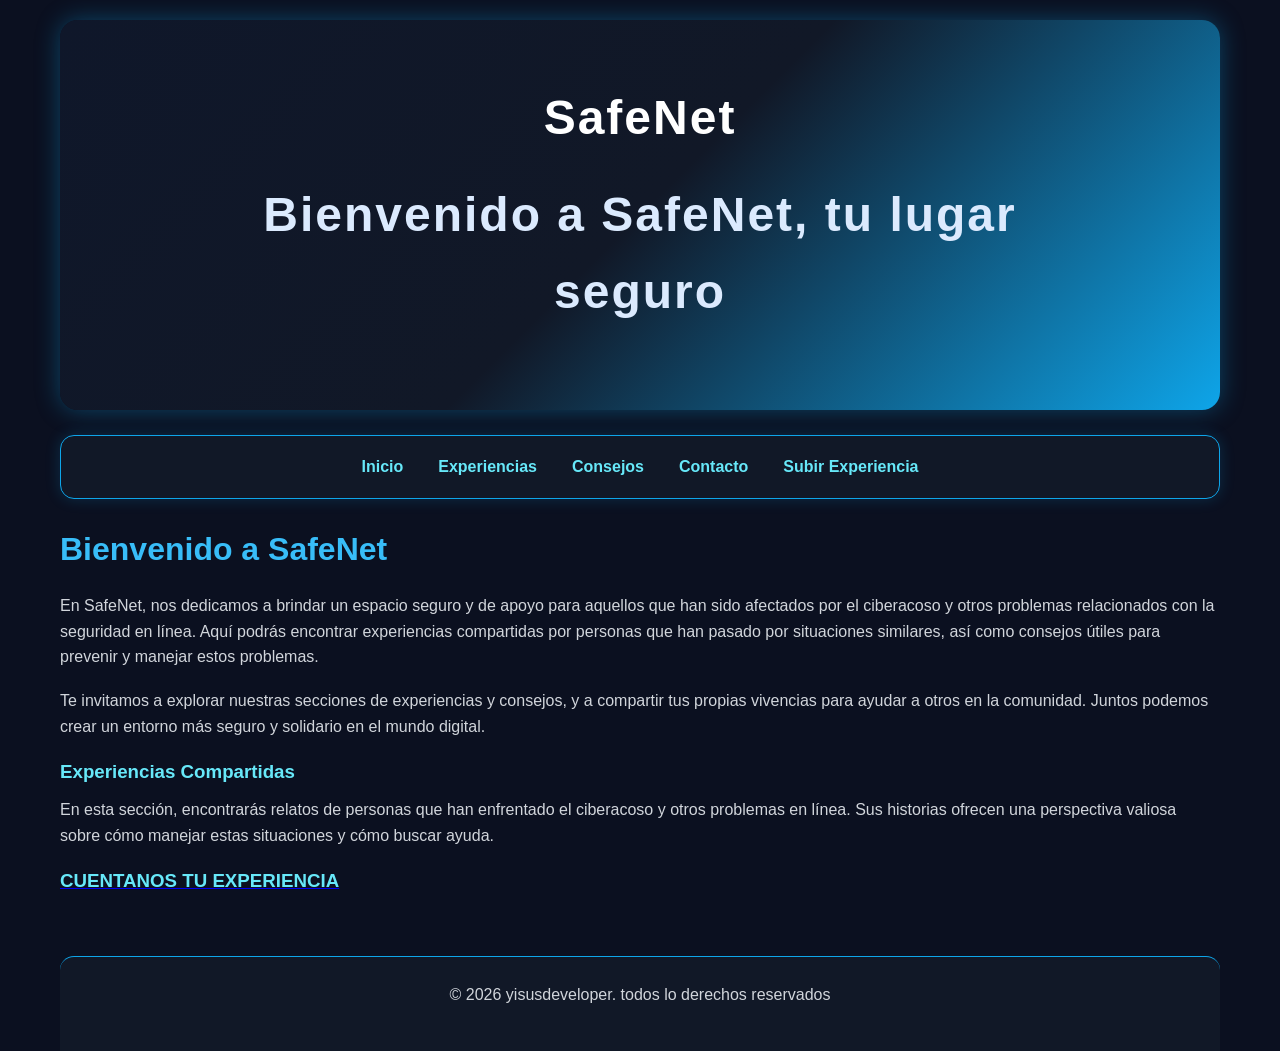
<file: index.html>
<!DOCTYPE html>
<html>
    <meta charset="UTF-8">
    <meta name="viewport" content="width=device-width, initial-scale=1.0">
    <link rel="stylesheet" href="styles.css">
    <title>SafeNet</title>

    <header>
    <h1>SafeNet<h1>
    <p>Bienvenido a SafeNet, tu lugar seguro
    </p>
    </header>
    <body>
<nav>
    <ul>
        <li><a href="index.html">Inicio</a></li>
        <li><a href="experiencias/index.html">Experiencias</a></li>
        <li><a href="consejos/index.html">Consejos</a></li>
        <li><a href="contacto/index.html">Contacto</a></li>
        <li><a href="subir/index.html">Subir Experiencia</a></li>
    </ul>
</nav>


        <h2>Bienvenido a SafeNet</h2>
        <p>En SafeNet, nos dedicamos a brindar un espacio seguro y de apoyo para aquellos que han sido afectados por el ciberacoso y otros problemas relacionados con la seguridad en línea. Aquí podrás encontrar experiencias compartidas por personas que han pasado por situaciones similares, así como consejos útiles para prevenir y manejar estos problemas.</p>
        <p>Te invitamos a explorar nuestras secciones de experiencias y consejos, y a compartir tus propias vivencias para ayudar a otros en la comunidad. Juntos podemos crear un entorno más seguro y solidario en el mundo digital.</p>
        
        
        <h3>Experiencias Compartidas</h3>
        <p>En esta sección, encontrarás relatos de personas que han enfrentado el ciberacoso y otros problemas en línea. Sus historias ofrecen una perspectiva valiosa sobre cómo manejar estas situaciones y cómo buscar ayuda.</p>
        

        <a href="/subir/index.html"><h3>CUENTANOS TU EXPERIENCIA</h3></a>
        
        <footer>
            <p>&copy; 2026 yisusdeveloper. todos lo derechos reservados</p>
        </footer>
    </body>
</html>
</file>
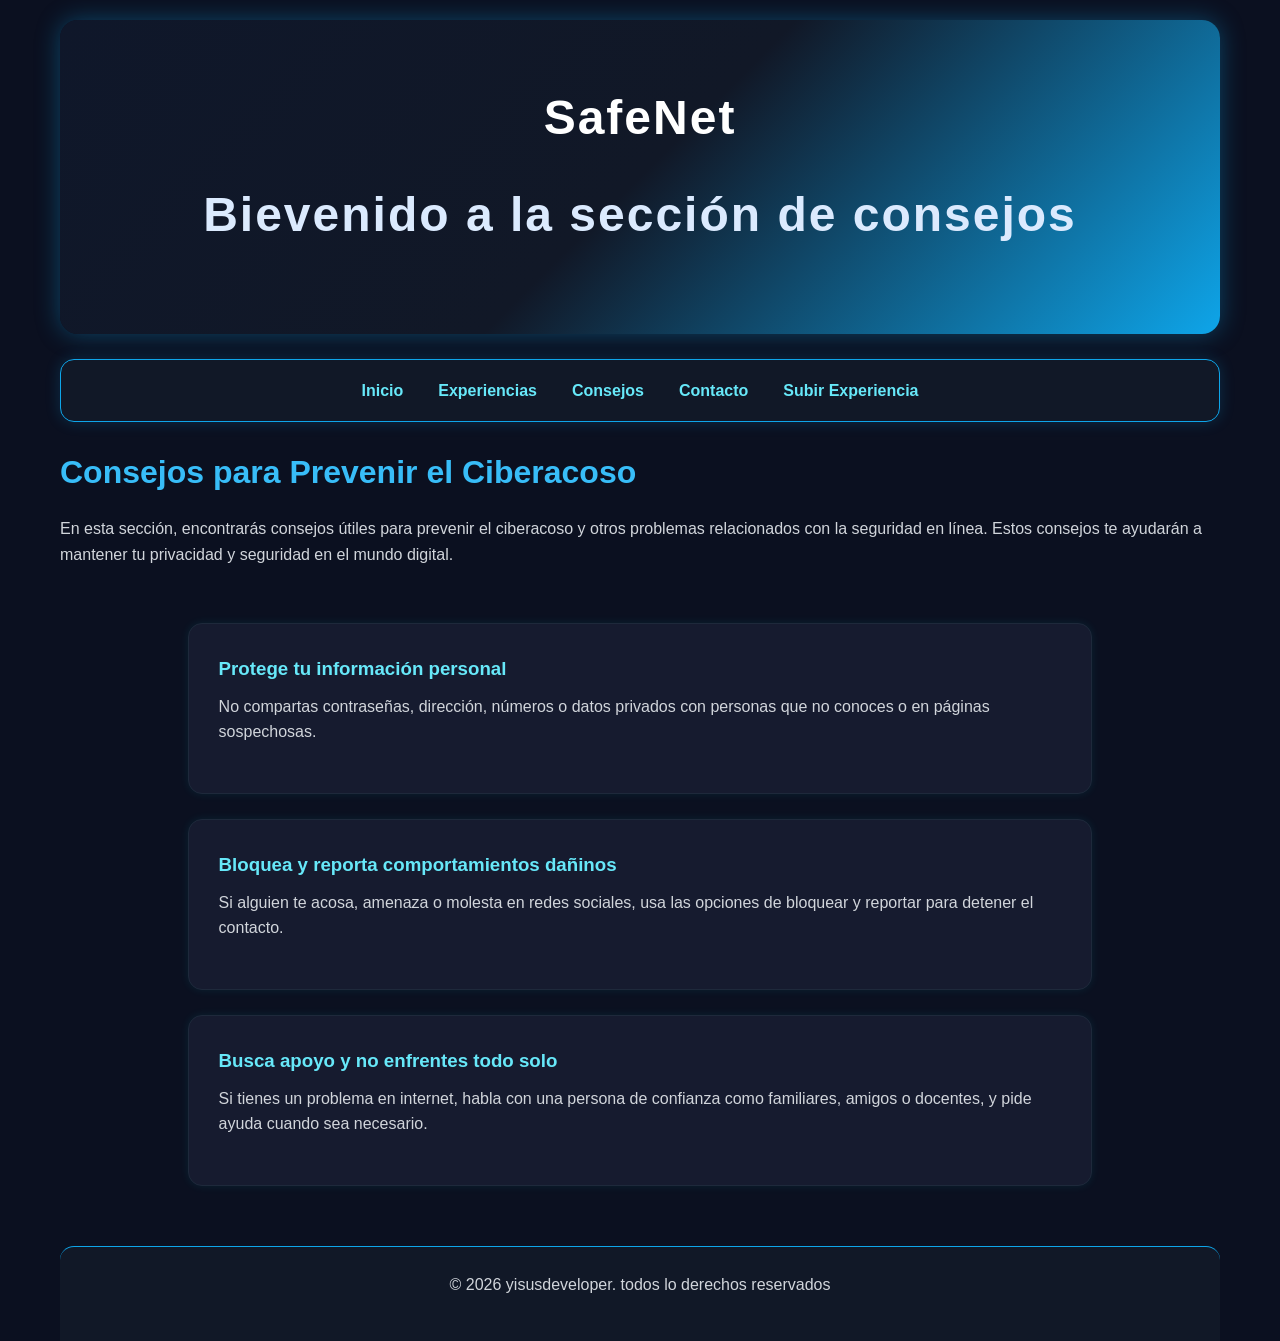
<file: consejos/index.html>
<!DOCTYPE html>
<html>
    <meta charset="UTF-8">
    <meta name="viewport" content="width=device-width, initial-scale=1.0">
    <link rel="stylesheet" href="styles.css">
    <title>SafeNet</title>

    <header>
    <h1>SafeNet<h1>
    <p>Bievenido a la sección de consejos</p>
    
    </header>
    <body>
<nav>
    <ul>
        <li><a href="../index.html">Inicio</a></li>
        <li><a href="../experiencias/index.html">Experiencias</a></li>
        <li><a href="index.html">Consejos</a></li>
        <li><a href="../contacto/index.html">Contacto</a></li>
        <li><a href="../subir/index.html">Subir Experiencia</a></li>
    </ul>
</nav>


        <h2>Consejos para Prevenir el Ciberacoso</h2>
        <p>En esta sección, encontrarás consejos útiles para prevenir el ciberacoso y otros problemas relacionados con la seguridad en línea. Estos consejos te ayudarán a mantener tu privacidad y seguridad en el mundo digital.</p>

        <section>

            <div>
                <h3>Protege tu información personal</h3>
                <p>No compartas contraseñas, dirección, números o datos privados con personas que no conoces o en páginas sospechosas.</p>
            </div>

            <div>
                <h3>Bloquea y reporta comportamientos dañinos</h3>
                <p>Si alguien te acosa, amenaza o molesta en redes sociales, usa las opciones de bloquear y reportar para detener el contacto.</p>
            </div>

            <div>
                <h3>Busca apoyo y no enfrentes todo solo</h3>
                <p>Si tienes un problema en internet, habla con una persona de confianza como familiares, amigos o docentes, y pide ayuda cuando sea necesario.</p>
            </div>

        </section>

        <footer>
            <p>&copy; 2026 yisusdeveloper. todos lo derechos reservados</p>
        </footer>
</file>
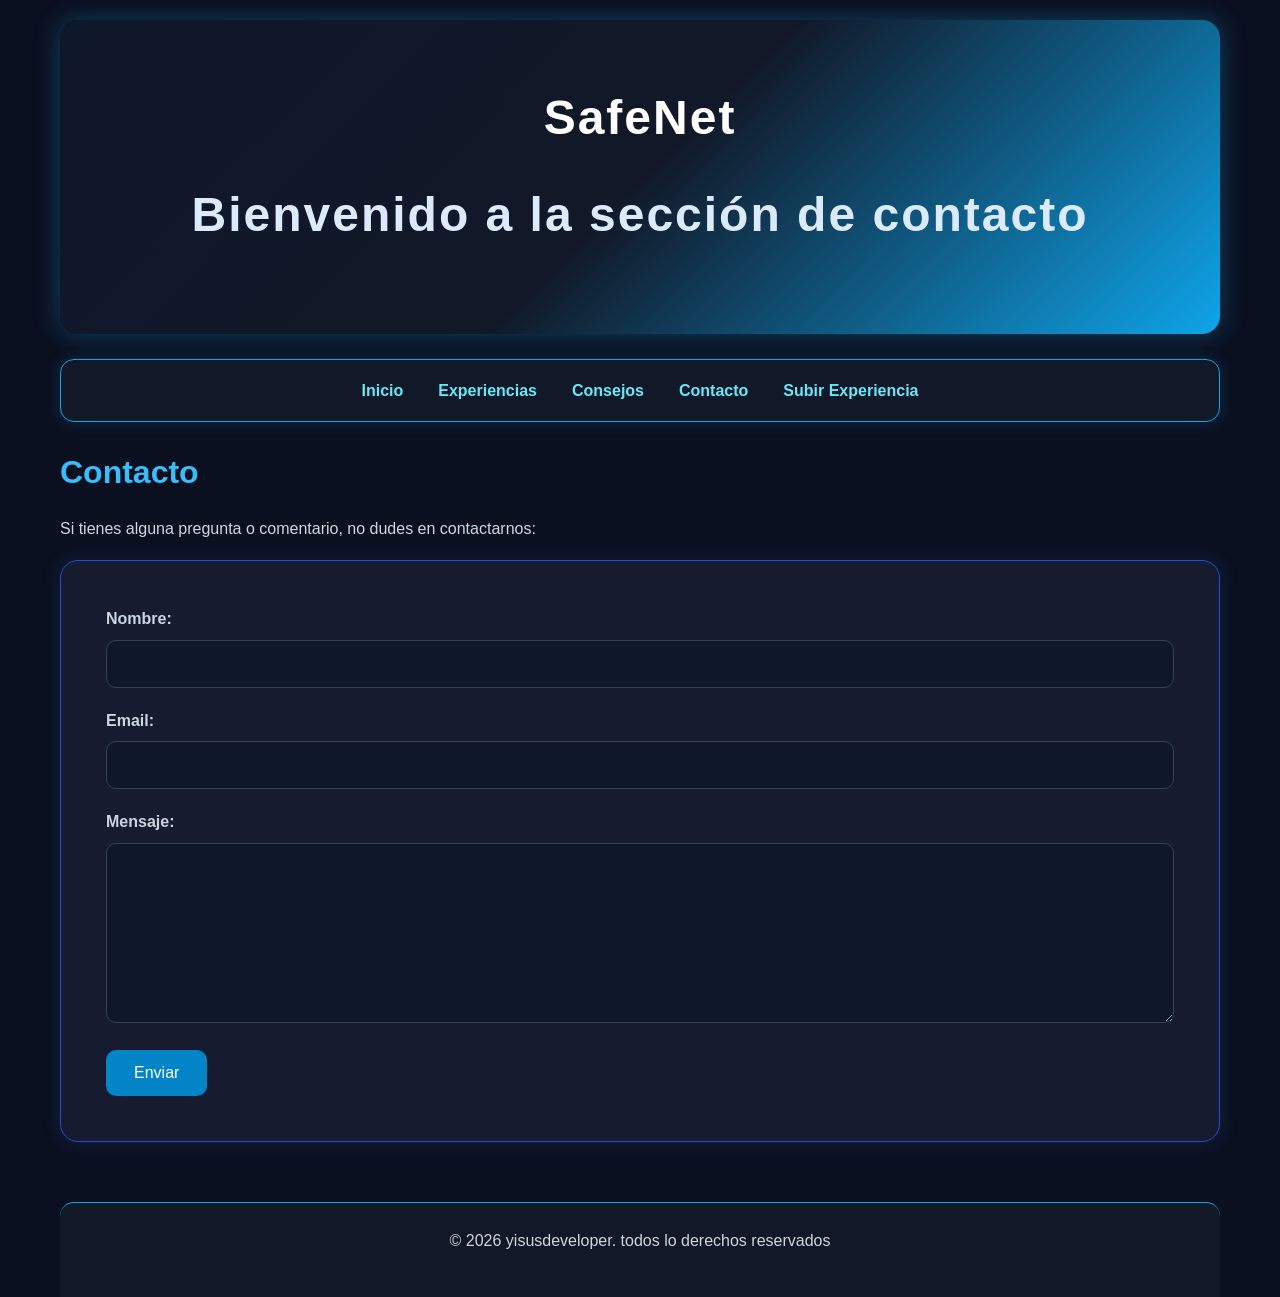
<file: contacto/index.html>
<!DOCTYPE html>
<html>
    <meta charset="UTF-8">
    <meta name="viewport" content="width=device-width, initial-scale=1.0">
    <link rel="stylesheet" href="styles.css">
    <title>SafeNet</title>

    <header>
    <h1>SafeNet<h1>
    <p>Bienvenido a la sección de contacto</p>
    </header>
    <body>
<nav>
    <ul>
        <li><a href="../index.html">Inicio</a></li>
        <li><a href="../experiencias/index.html">Experiencias</a></li>
        <li><a href="../consejos/index.html">Consejos</a></li>
        <li><a href="index.html">Contacto</a></li>
        <li><a href="../subir/index.html">Subir Experiencia</a></li>
    </ul>
</nav>

        <h2>Contacto</h2>
        <p>Si tienes alguna pregunta o comentario, no dudes en contactarnos:</p>

        <form>
            <label for="nombre">Nombre:</label>
            <input type="text" id="nombre" name="nombre" required>

            <label for="email">Email:</label>
            <input type="email" id="email" name="email" required>

            <label for="mensaje">Mensaje:</label>
            <textarea id="mensaje" name="mensaje" required></textarea>

            <button type="submit">Enviar</button>
        </form>

        <footer>
            <p>&copy; 2026 yisusdeveloper. todos lo derechos reservados</p>
        </footer>
</file>
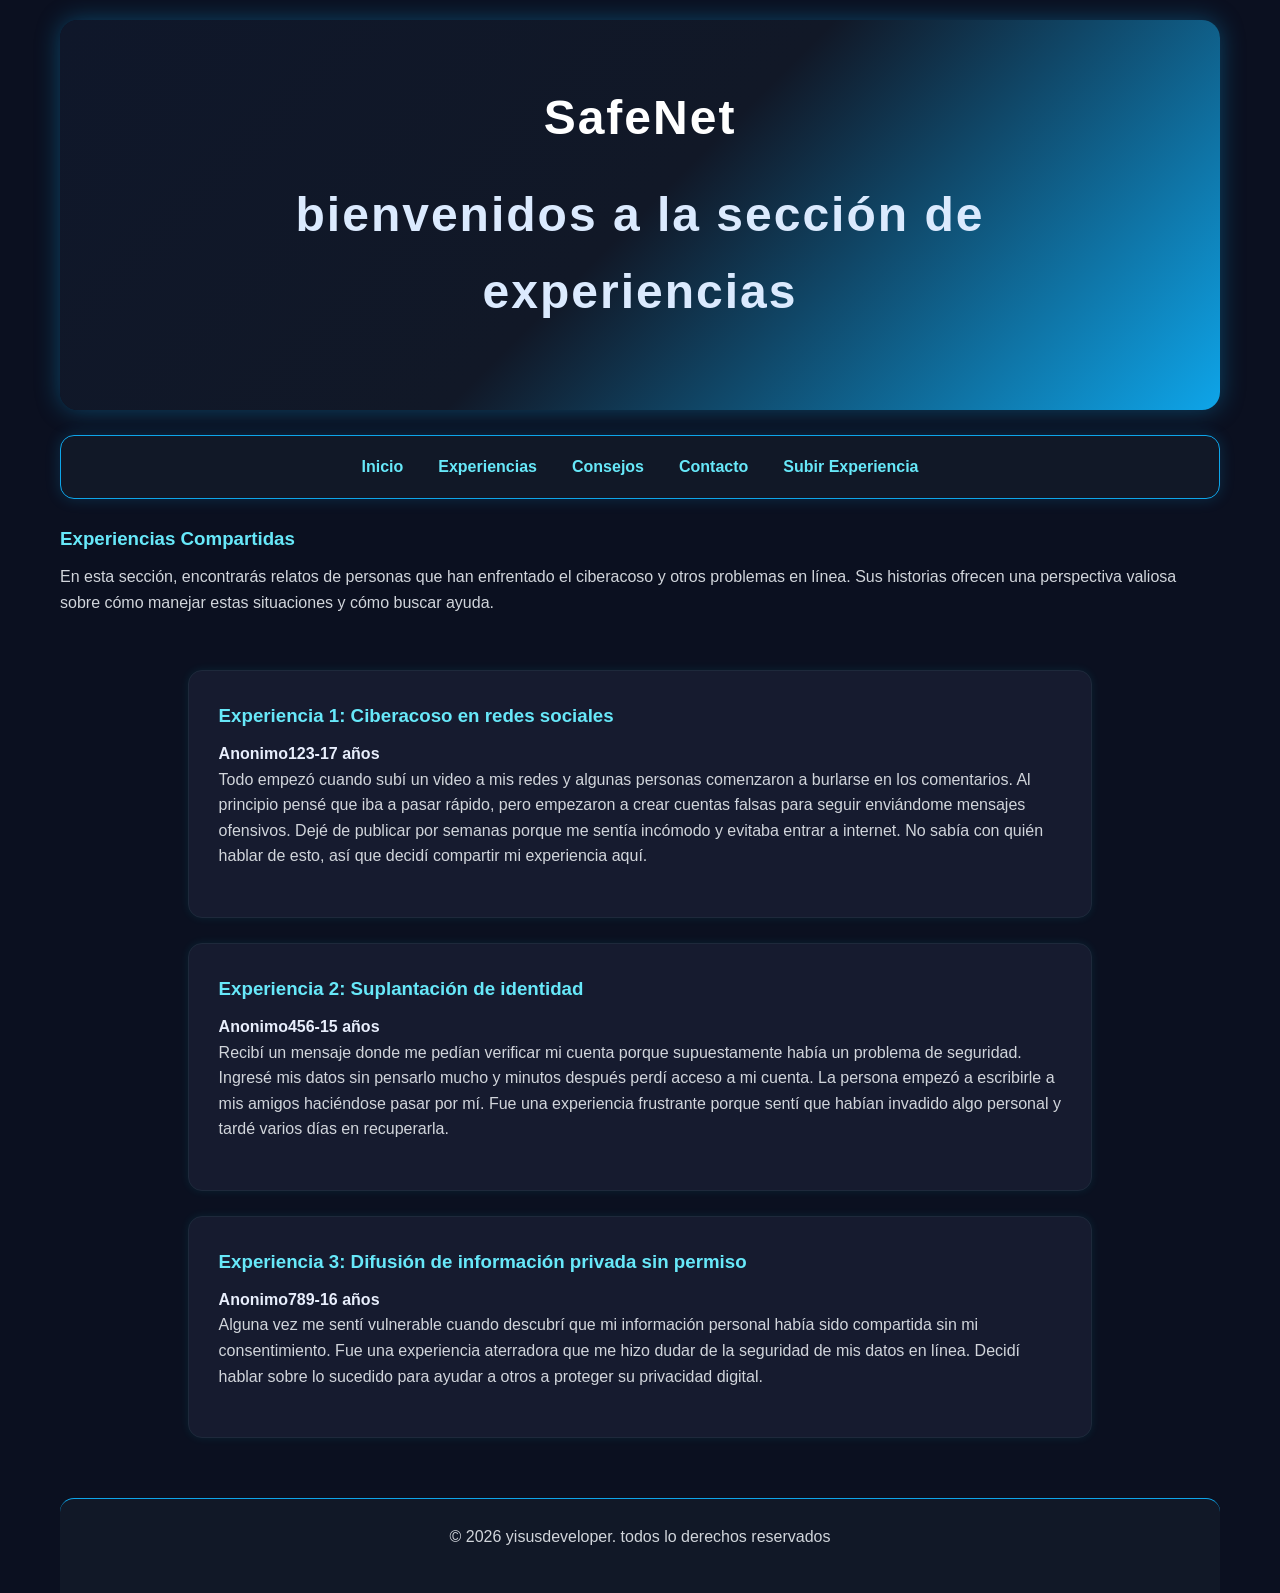
<file: experiencias/index.html>
<!DOCTYPE html>
<html>
    <meta charset="UTF-8">
    <meta name="viewport" content="width=device-width, initial-scale=1.0">
    <link rel="stylesheet" href="styles.css">
    <title>SafeNet</title>

    <header>
    <h1>SafeNet<h1> 
        <p>bienvenidos a la sección de experiencias</p>
    </header>
    <body>
<nav>
    <ul>
        <li><a href="../index.html">Inicio</a></li>
        <li><a href="index.html">Experiencias</a></li>
        <li><a href="../consejos/index.html">Consejos</a></li>
        <li><a href="../contacto/index.html">Contacto</a></li>
        <li><a href="../subir/index.html">Subir Experiencia</a></li>
    </ul>
</nav>



    <h3>Experiencias Compartidas</h3>
    <p>En esta sección, encontrarás relatos de personas que han enfrentado el ciberacoso y otros problemas en línea. Sus historias ofrecen una perspectiva valiosa sobre cómo manejar estas situaciones y cómo buscar ayuda.</p>

    <section>

        <div>
            <h3>Experiencia 1: Ciberacoso en redes sociales</h3>
            <h4>Anonimo123-17 años</h4>
            <p>Todo empezó cuando subí un video a mis redes y algunas personas comenzaron a burlarse en los comentarios. Al principio pensé que iba a pasar rápido, pero empezaron a crear cuentas falsas para seguir enviándome mensajes ofensivos. Dejé de publicar por semanas porque me sentía incómodo y evitaba entrar a internet. No sabía con quién hablar de esto, así que decidí compartir mi experiencia aquí.</p>            
        </div>
        
        <div>
            <h3>Experiencia 2: Suplantación de identidad</h3>
            <h4>Anonimo456-15 años</h4>
            <p>Recibí un mensaje donde me pedían verificar mi cuenta porque supuestamente había un problema de seguridad. Ingresé mis datos sin pensarlo mucho y minutos después perdí acceso a mi cuenta. La persona empezó a escribirle a mis amigos haciéndose pasar por mí. Fue una experiencia frustrante porque sentí que habían invadido algo personal y tardé varios días en recuperarla.</p>            
        </div>

        <div>
            <h3>Experiencia 3: Difusión de información privada sin permiso</h3>
            <h4>Anonimo789-16 años</h4>
            <p>Alguna vez me sentí vulnerable cuando descubrí que mi información personal había sido compartida sin mi consentimiento. Fue una experiencia aterradora que me hizo dudar de la seguridad de mis datos en línea. Decidí hablar sobre lo sucedido para ayudar a otros a proteger su privacidad digital.</p>            
        </div>
    
    </section>
    
    <footer>
        <p>&copy; 2026 yisusdeveloper. todos lo derechos reservados</p>
    </body>
</file>
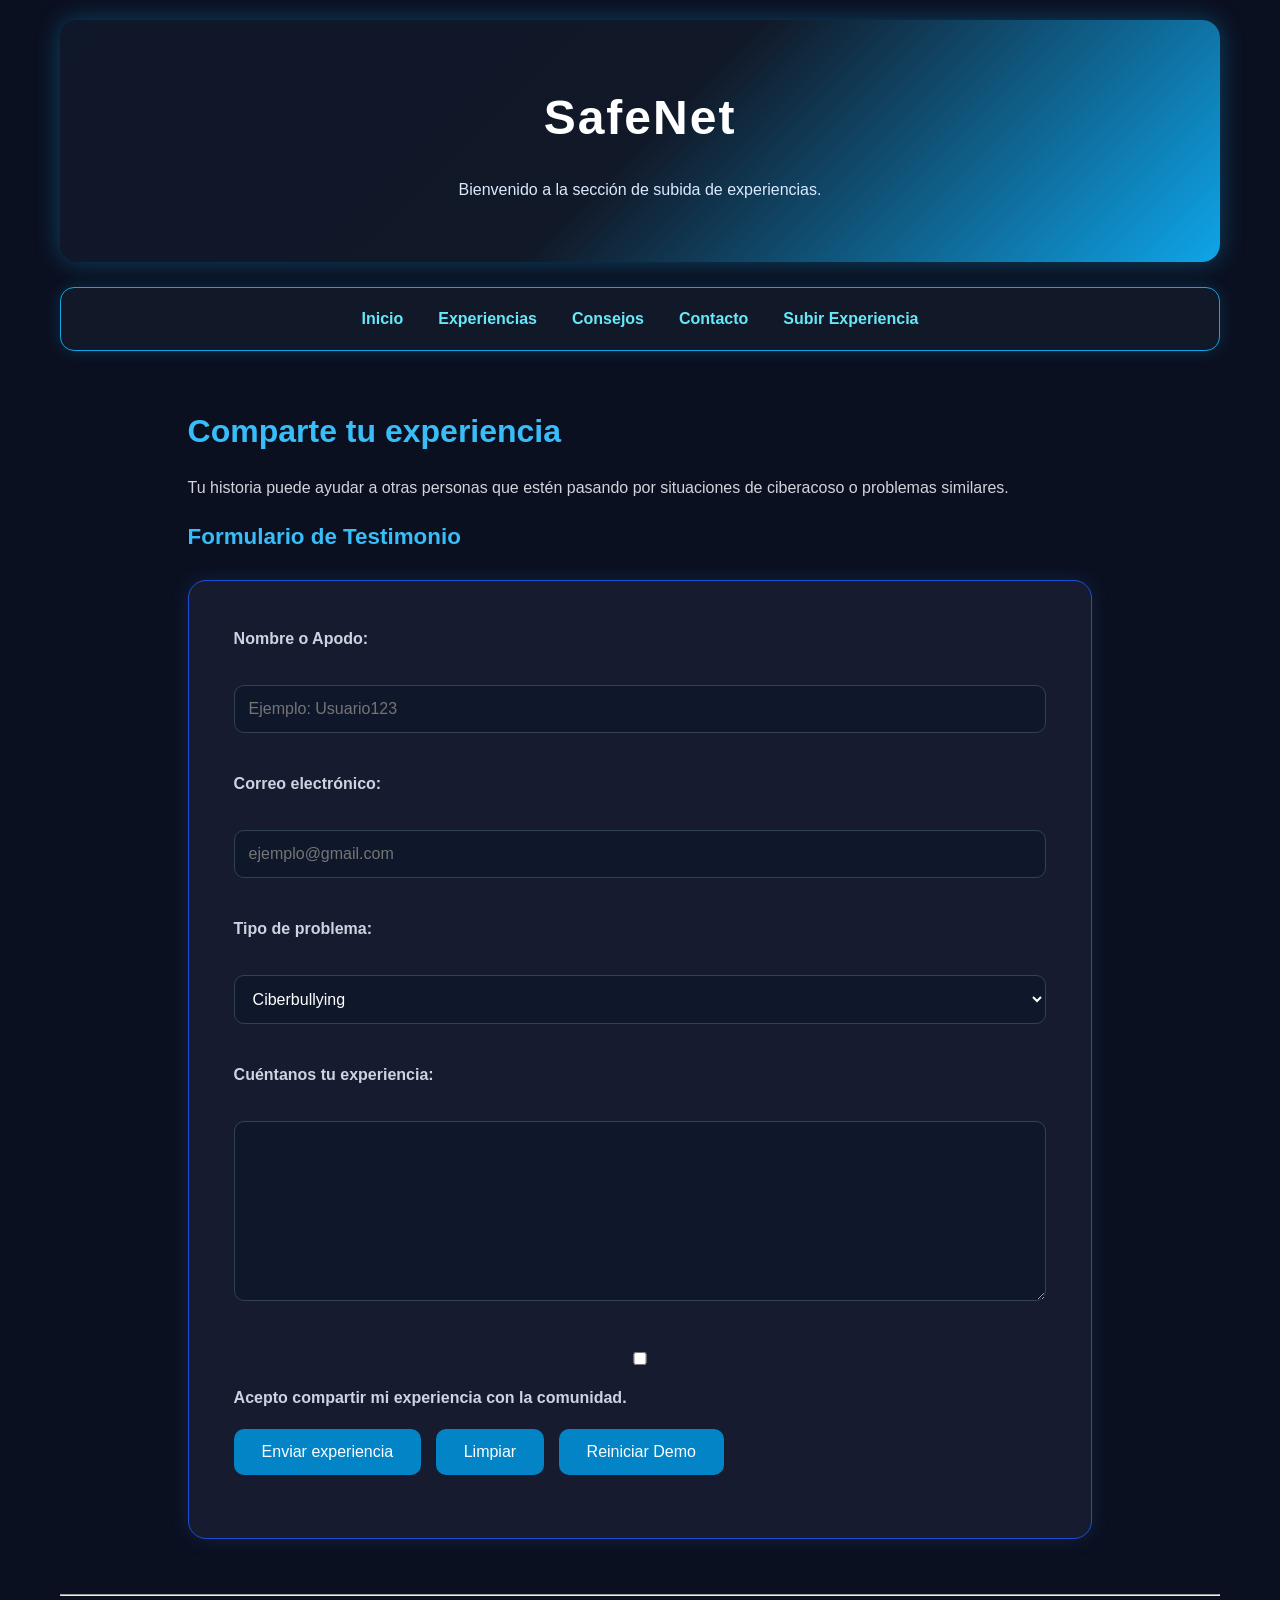
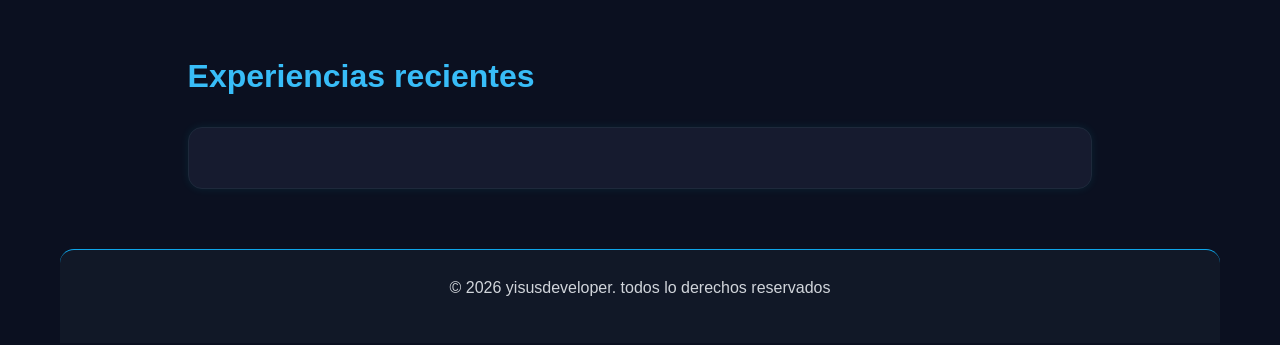
<file: subir/index.html>
<!DOCTYPE html>
<html lang="es">
<head>
    <meta charset="UTF-8">
    <meta name="viewport" content="width=device-width, initial-scale=1.0">
    <title>SafeNet</title>
    <link rel="stylesheet" href="styles.css">
</head>

<body>

    <header>
        <h1>SafeNet</h1>
        <p>
            Bienvenido a la sección de subida de experiencias.
        </p>
        
    </header>

<nav>
    <ul>
        <li><a href="../index.html">Inicio</a></li>
        <li><a href="../experiencias/index.html">Experiencias</a></li>
        <li><a href="../consejos/index.html">Consejos</a></li>
        <li><a href="../contacto/index.html">Contacto</a></li>
        <li><a href="index.html">Subir Experiencia</a></li>
    </ul>
</nav>


    <section>

        <h2>Comparte tu experiencia</h2>

        <p>
            Tu historia puede ayudar a otras personas que estén pasando por situaciones
            de ciberacoso o problemas similares.
        </p>

        <fieldset>

            <legend><strong>Formulario de Testimonio</strong></legend>

            <!-- FORMULARIO -->

            <form id="formulario">

                <p>
                    <label for="nombre"><strong>Nombre o Apodo:</strong></label><br>
                    <input type="text" id="nombre" placeholder="Ejemplo: Usuario123" required>
                </p>

                <p>
                    <label for="email"><strong>Correo electrónico:</strong></label><br>
                    <input type="email" id="email" placeholder="ejemplo@gmail.com" required>
                </p>

                <p>
                    <label for="tipo"><strong>Tipo de problema:</strong></label><br>

                    <select id="tipo">

                        <option>Ciberbullying</option>
                        <option>Cyberacoso</option>
                        <option>Suplantación de identidad</option>
                        <option>Estafa en línea</option>
                        <option>Otro</option>

                    </select>
                </p>

                <p>
                    <label for="experiencia"><strong>Cuéntanos tu experiencia:</strong></label><br>

                    <textarea
                        id="experiencia"
                        rows="8"
                        cols="50"
                        placeholder="Escribe aquí tu experiencia..."
                        required>
                    </textarea>
                </p>

                <p>
                    <label>
                        <input type="checkbox" required>
                        Acepto compartir mi experiencia con la comunidad.
                    </label>
                </p>

                <p>
                    <button type="submit">Enviar experiencia</button>

                    <button type="reset">Limpiar</button>

                    <button type="button" onclick="borrarTodo()">
                        Reiniciar Demo
                    </button>
                </p>

                <p id="mensaje"></p>

            </form>

        </fieldset>

    </section>

    <hr>

    <!-- EXPERIENCIAS -->

    <section>

        <h2>Experiencias recientes</h2>

        <div id="lista-experiencias"></div>

    </section>

    <script src="script.js"></script>
    <footer>
        <p>&copy; 2026 yisusdeveloper. todos lo derechos reservados</p>

</body>
</html>
</file>
<file: styles.css>
/* ====================================
   RESET GENERAL
==================================== */

*{
    margin: 0;
    padding: 0;
    box-sizing: border-box;
}

/* ====================================
   CONFIG GENERAL
==================================== */

body{
    font-family: Arial, Helvetica, sans-serif;
    background: #0b1020;
    color: #e8eefc;
    line-height: 1.6;
    padding: 0 60px;
}

/* CONTENEDOR */

main{
    width: 85%;
    max-width: 1150px;
    margin: auto;
}

/* ====================================
   HEADER
==================================== */

header{
    background: linear-gradient(
        135deg,
        #0f172a,
        #111827,
        #0ea5e9
    );

    color: white;
    text-align: center;
    padding: 60px;
    margin-top: 20px;
    border-radius: 18px;

    box-shadow: 0 0 25px rgba(14,165,233,0.35);
}

header h1{
    font-size: 3rem;
    margin-bottom: 20px;
    letter-spacing: 2px;
}

header p{
    max-width: 900px;
    margin: auto;
    color: #dbeafe;
}

/* ====================================
   NAVBAR
==================================== */

nav{
    background: #111827;
    padding: 18px;
    margin: 25px auto;
    border-radius: 14px;
    border: 1px solid #0ea5e9;

    box-shadow: 0 0 15px rgba(14,165,233,0.20);
}

nav ul{
    list-style: none;
    display: flex;
    justify-content: center;
    gap: 35px;
    flex-wrap: wrap;
}

nav a{
    color: #67e8f9;
    text-decoration: none;
    font-weight: bold;
    transition: 0.3s;
}

nav a:hover{
    color: white;
    text-shadow: 0 0 8px cyan;
}

/* ====================================
   SECCIONES
==================================== */

section{
    width: 78%;
    max-width: 1000px;
    margin: 55px auto;
}

/* ====================================
   TITULOS
==================================== */

h2{
    color: #38bdf8;
    margin-bottom: 18px;
    font-size: 2rem;
}

h3{
    color: #67e8f9;
    margin-bottom: 10px;
}

/* ====================================
   TEXTO
==================================== */

p{
    margin-bottom: 18px;
    color: #d1d5db;
}

/* ====================================
   FORMULARIOS
==================================== */

form{
    background: #161b2f;
    padding: 45px;
    border-radius: 18px;
    border: 1px solid #1d4ed8;

    box-shadow: 0 0 20px rgba(59,130,246,0.15);
}

fieldset{
    border: none;
}

legend{
    font-size: 1.4rem;
    font-weight: bold;
    margin-bottom: 25px;
    color: #38bdf8;
}

label{
    font-weight: bold;
    display: block;
    margin-bottom: 8px;
    color: #cbd5e1;
}

/* ====================================
   INPUTS
==================================== */

input,
textarea,
select{
    width: 100%;
    padding: 14px;
    margin-bottom: 20px;

    background: #0f172a;
    color: white;

    border: 1px solid #334155;
    border-radius: 10px;
    font-size: 1rem;
}

textarea{
    resize: vertical;
    min-height: 180px;
}

input:focus,
textarea:focus,
select:focus{
    outline: none;
    border-color: #22d3ee;
    box-shadow: 0 0 10px rgba(34,211,238,0.35);
}

/* ====================================
   BOTONES
==================================== */

button{
    background: #0284c7;
    color: white;

    border: none;
    padding: 14px 28px;

    cursor: pointer;
    border-radius: 10px;
    font-size: 1rem;

    transition: 0.3s;
    margin-right: 10px;
}

button:hover{
    background: #0ea5e9;
    box-shadow: 0 0 18px rgba(14,165,233,0.60);
    transform: scale(1.03);
}

/* ====================================
   TARJETAS / EXPERIENCIAS
==================================== */

article,
.card,
div{
    background: #161b2f;
    padding: 30px;
    margin-top: 25px;

    border-radius: 14px;
    border: 1px solid #1e293b;

    box-shadow: 0 0 10px rgba(0,255,255,0.08);
}

/* ====================================
   TABLAS
==================================== */

table{
    width: 100%;
    border-collapse: collapse;
    margin-top: 20px;
    background: #161b2f;
}

th, td{
    padding: 14px;
    border: 1px solid #334155;
}

th{
    background: #0284c7;
    color: white;
}

/* ====================================
   CAJAS INFO
==================================== */

.info-box{
    background: #10243f;
    border-left: 5px solid #0ea5e9;
    padding: 25px;
    margin-top: 20px;
    border-radius: 10px;
}

/* ====================================
   FOOTER
==================================== */

footer{
    background: #111827;
    color: #67e8f9;

    text-align: center;
    padding: 25px;
    margin-top: 60px;

    border-radius: 14px 14px 0 0;
    border-top: 1px solid #0ea5e9;
}

/* ====================================
   SCROLLBAR RGB
==================================== */

::-webkit-scrollbar{
    width: 10px;
}

::-webkit-scrollbar-track{
    background: #0f172a;
}

::-webkit-scrollbar-thumb{
    background: #0ea5e9;
    border-radius: 10px;
}

::selection{
    background: #06b6d4;
    color: black;
}

/* ====================================
   RESPONSIVE
==================================== */

@media(max-width:768px){

    body{
        padding: 0 20px;
    }

    header{
        padding: 35px;
    }

    header h1{
        font-size: 2rem;
    }

    nav ul{
        flex-direction: column;
        gap: 15px;
        text-align: center;
    }

    section{
        width: 95%;
    }

    form{
        padding: 25px;
    }

    button{
        width: 100%;
        margin-bottom: 10px;
    }
}
</file>
<file: consejos/styles.css>
/* ====================================
   RESET GENERAL
==================================== */

*{
    margin: 0;
    padding: 0;
    box-sizing: border-box;
}

/* ====================================
   CONFIG GENERAL
==================================== */

body{
    font-family: Arial, Helvetica, sans-serif;
    background: #0b1020;
    color: #e8eefc;
    line-height: 1.6;
    padding: 0 60px;
}

/* CONTENEDOR */

main{
    width: 85%;
    max-width: 1150px;
    margin: auto;
}

/* ====================================
   HEADER
==================================== */

header{
    background: linear-gradient(
        135deg,
        #0f172a,
        #111827,
        #0ea5e9
    );

    color: white;
    text-align: center;
    padding: 60px;
    margin-top: 20px;
    border-radius: 18px;

    box-shadow: 0 0 25px rgba(14,165,233,0.35);
}

header h1{
    font-size: 3rem;
    margin-bottom: 20px;
    letter-spacing: 2px;
}

header p{
    max-width: 900px;
    margin: auto;
    color: #dbeafe;
}

/* ====================================
   NAVBAR
==================================== */

nav{
    background: #111827;
    padding: 18px;
    margin: 25px auto;
    border-radius: 14px;
    border: 1px solid #0ea5e9;

    box-shadow: 0 0 15px rgba(14,165,233,0.20);
}

nav ul{
    list-style: none;
    display: flex;
    justify-content: center;
    gap: 35px;
    flex-wrap: wrap;
}

nav a{
    color: #67e8f9;
    text-decoration: none;
    font-weight: bold;
    transition: 0.3s;
}

nav a:hover{
    color: white;
    text-shadow: 0 0 8px cyan;
}

/* ====================================
   SECCIONES
==================================== */

section{
    width: 78%;
    max-width: 1000px;
    margin: 55px auto;
}

/* ====================================
   TITULOS
==================================== */

h2{
    color: #38bdf8;
    margin-bottom: 18px;
    font-size: 2rem;
}

h3{
    color: #67e8f9;
    margin-bottom: 10px;
}

/* ====================================
   TEXTO
==================================== */

p{
    margin-bottom: 18px;
    color: #d1d5db;
}

/* ====================================
   FORMULARIOS
==================================== */

form{
    background: #161b2f;
    padding: 45px;
    border-radius: 18px;
    border: 1px solid #1d4ed8;

    box-shadow: 0 0 20px rgba(59,130,246,0.15);
}

fieldset{
    border: none;
}

legend{
    font-size: 1.4rem;
    font-weight: bold;
    margin-bottom: 25px;
    color: #38bdf8;
}

label{
    font-weight: bold;
    display: block;
    margin-bottom: 8px;
    color: #cbd5e1;
}

/* ====================================
   INPUTS
==================================== */

input,
textarea,
select{
    width: 100%;
    padding: 14px;
    margin-bottom: 20px;

    background: #0f172a;
    color: white;

    border: 1px solid #334155;
    border-radius: 10px;
    font-size: 1rem;
}

textarea{
    resize: vertical;
    min-height: 180px;
}

input:focus,
textarea:focus,
select:focus{
    outline: none;
    border-color: #22d3ee;
    box-shadow: 0 0 10px rgba(34,211,238,0.35);
}

/* ====================================
   BOTONES
==================================== */

button{
    background: #0284c7;
    color: white;

    border: none;
    padding: 14px 28px;

    cursor: pointer;
    border-radius: 10px;
    font-size: 1rem;

    transition: 0.3s;
    margin-right: 10px;
}

button:hover{
    background: #0ea5e9;
    box-shadow: 0 0 18px rgba(14,165,233,0.60);
    transform: scale(1.03);
}

/* ====================================
   TARJETAS / EXPERIENCIAS
==================================== */

article,
.card,
div{
    background: #161b2f;
    padding: 30px;
    margin-top: 25px;

    border-radius: 14px;
    border: 1px solid #1e293b;

    box-shadow: 0 0 10px rgba(0,255,255,0.08);
}

/* ====================================
   TABLAS
==================================== */

table{
    width: 100%;
    border-collapse: collapse;
    margin-top: 20px;
    background: #161b2f;
}

th, td{
    padding: 14px;
    border: 1px solid #334155;
}

th{
    background: #0284c7;
    color: white;
}

/* ====================================
   CAJAS INFO
==================================== */

.info-box{
    background: #10243f;
    border-left: 5px solid #0ea5e9;
    padding: 25px;
    margin-top: 20px;
    border-radius: 10px;
}

/* ====================================
   FOOTER
==================================== */

footer{
    background: #111827;
    color: #67e8f9;

    text-align: center;
    padding: 25px;
    margin-top: 60px;

    border-radius: 14px 14px 0 0;
    border-top: 1px solid #0ea5e9;
}

/* ====================================
   SCROLLBAR RGB
==================================== */

::-webkit-scrollbar{
    width: 10px;
}

::-webkit-scrollbar-track{
    background: #0f172a;
}

::-webkit-scrollbar-thumb{
    background: #0ea5e9;
    border-radius: 10px;
}

::selection{
    background: #06b6d4;
    color: black;
}

/* ====================================
   RESPONSIVE
==================================== */

@media(max-width:768px){

    body{
        padding: 0 20px;
    }

    header{
        padding: 35px;
    }

    header h1{
        font-size: 2rem;
    }

    nav ul{
        flex-direction: column;
        gap: 15px;
        text-align: center;
    }

    section{
        width: 95%;
    }

    form{
        padding: 25px;
    }

    button{
        width: 100%;
        margin-bottom: 10px;
    }
}
</file>
<file: contacto/styles.css>
/* ====================================
   RESET GENERAL
==================================== */

*{
    margin: 0;
    padding: 0;
    box-sizing: border-box;
}

/* ====================================
   CONFIG GENERAL
==================================== */

body{
    font-family: Arial, Helvetica, sans-serif;
    background: #0b1020;
    color: #e8eefc;
    line-height: 1.6;
    padding: 0 60px;
}

/* CONTENEDOR */

main{
    width: 85%;
    max-width: 1150px;
    margin: auto;
}

/* ====================================
   HEADER
==================================== */

header{
    background: linear-gradient(
        135deg,
        #0f172a,
        #111827,
        #0ea5e9
    );

    color: white;
    text-align: center;
    padding: 60px;
    margin-top: 20px;
    border-radius: 18px;

    box-shadow: 0 0 25px rgba(14,165,233,0.35);
}

header h1{
    font-size: 3rem;
    margin-bottom: 20px;
    letter-spacing: 2px;
}

header p{
    max-width: 900px;
    margin: auto;
    color: #dbeafe;
}

/* ====================================
   NAVBAR
==================================== */

nav{
    background: #111827;
    padding: 18px;
    margin: 25px auto;
    border-radius: 14px;
    border: 1px solid #0ea5e9;

    box-shadow: 0 0 15px rgba(14,165,233,0.20);
}

nav ul{
    list-style: none;
    display: flex;
    justify-content: center;
    gap: 35px;
    flex-wrap: wrap;
}

nav a{
    color: #67e8f9;
    text-decoration: none;
    font-weight: bold;
    transition: 0.3s;
}

nav a:hover{
    color: white;
    text-shadow: 0 0 8px cyan;
}

/* ====================================
   SECCIONES
==================================== */

section{
    width: 78%;
    max-width: 1000px;
    margin: 55px auto;
}

/* ====================================
   TITULOS
==================================== */

h2{
    color: #38bdf8;
    margin-bottom: 18px;
    font-size: 2rem;
}

h3{
    color: #67e8f9;
    margin-bottom: 10px;
}

/* ====================================
   TEXTO
==================================== */

p{
    margin-bottom: 18px;
    color: #d1d5db;
}

/* ====================================
   FORMULARIOS
==================================== */

form{
    background: #161b2f;
    padding: 45px;
    border-radius: 18px;
    border: 1px solid #1d4ed8;

    box-shadow: 0 0 20px rgba(59,130,246,0.15);
}

fieldset{
    border: none;
}

legend{
    font-size: 1.4rem;
    font-weight: bold;
    margin-bottom: 25px;
    color: #38bdf8;
}

label{
    font-weight: bold;
    display: block;
    margin-bottom: 8px;
    color: #cbd5e1;
}

/* ====================================
   INPUTS
==================================== */

input,
textarea,
select{
    width: 100%;
    padding: 14px;
    margin-bottom: 20px;

    background: #0f172a;
    color: white;

    border: 1px solid #334155;
    border-radius: 10px;
    font-size: 1rem;
}

textarea{
    resize: vertical;
    min-height: 180px;
}

input:focus,
textarea:focus,
select:focus{
    outline: none;
    border-color: #22d3ee;
    box-shadow: 0 0 10px rgba(34,211,238,0.35);
}

/* ====================================
   BOTONES
==================================== */

button{
    background: #0284c7;
    color: white;

    border: none;
    padding: 14px 28px;

    cursor: pointer;
    border-radius: 10px;
    font-size: 1rem;

    transition: 0.3s;
    margin-right: 10px;
}

button:hover{
    background: #0ea5e9;
    box-shadow: 0 0 18px rgba(14,165,233,0.60);
    transform: scale(1.03);
}

/* ====================================
   TARJETAS / EXPERIENCIAS
==================================== */

article,
.card,
div{
    background: #161b2f;
    padding: 30px;
    margin-top: 25px;

    border-radius: 14px;
    border: 1px solid #1e293b;

    box-shadow: 0 0 10px rgba(0,255,255,0.08);
}

/* ====================================
   TABLAS
==================================== */

table{
    width: 100%;
    border-collapse: collapse;
    margin-top: 20px;
    background: #161b2f;
}

th, td{
    padding: 14px;
    border: 1px solid #334155;
}

th{
    background: #0284c7;
    color: white;
}

/* ====================================
   CAJAS INFO
==================================== */

.info-box{
    background: #10243f;
    border-left: 5px solid #0ea5e9;
    padding: 25px;
    margin-top: 20px;
    border-radius: 10px;
}

/* ====================================
   FOOTER
==================================== */

footer{
    background: #111827;
    color: #67e8f9;

    text-align: center;
    padding: 25px;
    margin-top: 60px;

    border-radius: 14px 14px 0 0;
    border-top: 1px solid #0ea5e9;
}

/* ====================================
   SCROLLBAR RGB
==================================== */

::-webkit-scrollbar{
    width: 10px;
}

::-webkit-scrollbar-track{
    background: #0f172a;
}

::-webkit-scrollbar-thumb{
    background: #0ea5e9;
    border-radius: 10px;
}

::selection{
    background: #06b6d4;
    color: black;
}

/* ====================================
   RESPONSIVE
==================================== */

@media(max-width:768px){

    body{
        padding: 0 20px;
    }

    header{
        padding: 35px;
    }

    header h1{
        font-size: 2rem;
    }

    nav ul{
        flex-direction: column;
        gap: 15px;
        text-align: center;
    }

    section{
        width: 95%;
    }

    form{
        padding: 25px;
    }

    button{
        width: 100%;
        margin-bottom: 10px;
    }
}
</file>
<file: experiencias/styles.css>
/* ====================================
   RESET GENERAL
==================================== */

*{
    margin: 0;
    padding: 0;
    box-sizing: border-box;
}

/* ====================================
   CONFIG GENERAL
==================================== */

body{
    font-family: Arial, Helvetica, sans-serif;
    background: #0b1020;
    color: #e8eefc;
    line-height: 1.6;
    padding: 0 60px;
}

/* CONTENEDOR */

main{
    width: 85%;
    max-width: 1150px;
    margin: auto;
}

/* ====================================
   HEADER
==================================== */

header{
    background: linear-gradient(
        135deg,
        #0f172a,
        #111827,
        #0ea5e9
    );

    color: white;
    text-align: center;
    padding: 60px;
    margin-top: 20px;
    border-radius: 18px;

    box-shadow: 0 0 25px rgba(14,165,233,0.35);
}

header h1{
    font-size: 3rem;
    margin-bottom: 20px;
    letter-spacing: 2px;
}

header p{
    max-width: 900px;
    margin: auto;
    color: #dbeafe;
}

/* ====================================
   NAVBAR
==================================== */

nav{
    background: #111827;
    padding: 18px;
    margin: 25px auto;
    border-radius: 14px;
    border: 1px solid #0ea5e9;

    box-shadow: 0 0 15px rgba(14,165,233,0.20);
}

nav ul{
    list-style: none;
    display: flex;
    justify-content: center;
    gap: 35px;
    flex-wrap: wrap;
}

nav a{
    color: #67e8f9;
    text-decoration: none;
    font-weight: bold;
    transition: 0.3s;
}

nav a:hover{
    color: white;
    text-shadow: 0 0 8px cyan;
}

/* ====================================
   SECCIONES
==================================== */

section{
    width: 78%;
    max-width: 1000px;
    margin: 55px auto;
}

/* ====================================
   TITULOS
==================================== */

h2{
    color: #38bdf8;
    margin-bottom: 18px;
    font-size: 2rem;
}

h3{
    color: #67e8f9;
    margin-bottom: 10px;
}

/* ====================================
   TEXTO
==================================== */

p{
    margin-bottom: 18px;
    color: #d1d5db;
}

/* ====================================
   FORMULARIOS
==================================== */

form{
    background: #161b2f;
    padding: 45px;
    border-radius: 18px;
    border: 1px solid #1d4ed8;

    box-shadow: 0 0 20px rgba(59,130,246,0.15);
}

fieldset{
    border: none;
}

legend{
    font-size: 1.4rem;
    font-weight: bold;
    margin-bottom: 25px;
    color: #38bdf8;
}

label{
    font-weight: bold;
    display: block;
    margin-bottom: 8px;
    color: #cbd5e1;
}

/* ====================================
   INPUTS
==================================== */

input,
textarea,
select{
    width: 100%;
    padding: 14px;
    margin-bottom: 20px;

    background: #0f172a;
    color: white;

    border: 1px solid #334155;
    border-radius: 10px;
    font-size: 1rem;
}

textarea{
    resize: vertical;
    min-height: 180px;
}

input:focus,
textarea:focus,
select:focus{
    outline: none;
    border-color: #22d3ee;
    box-shadow: 0 0 10px rgba(34,211,238,0.35);
}

/* ====================================
   BOTONES
==================================== */

button{
    background: #0284c7;
    color: white;

    border: none;
    padding: 14px 28px;

    cursor: pointer;
    border-radius: 10px;
    font-size: 1rem;

    transition: 0.3s;
    margin-right: 10px;
}

button:hover{
    background: #0ea5e9;
    box-shadow: 0 0 18px rgba(14,165,233,0.60);
    transform: scale(1.03);
}

/* ====================================
   TARJETAS / EXPERIENCIAS
==================================== */

article,
.card,
div{
    background: #161b2f;
    padding: 30px;
    margin-top: 25px;

    border-radius: 14px;
    border: 1px solid #1e293b;

    box-shadow: 0 0 10px rgba(0,255,255,0.08);
}

/* ====================================
   TABLAS
==================================== */

table{
    width: 100%;
    border-collapse: collapse;
    margin-top: 20px;
    background: #161b2f;
}

th, td{
    padding: 14px;
    border: 1px solid #334155;
}

th{
    background: #0284c7;
    color: white;
}

/* ====================================
   CAJAS INFO
==================================== */

.info-box{
    background: #10243f;
    border-left: 5px solid #0ea5e9;
    padding: 25px;
    margin-top: 20px;
    border-radius: 10px;
}

/* ====================================
   FOOTER
==================================== */

footer{
    background: #111827;
    color: #67e8f9;

    text-align: center;
    padding: 25px;
    margin-top: 60px;

    border-radius: 14px 14px 0 0;
    border-top: 1px solid #0ea5e9;
}

/* ====================================
   SCROLLBAR RGB
==================================== */

::-webkit-scrollbar{
    width: 10px;
}

::-webkit-scrollbar-track{
    background: #0f172a;
}

::-webkit-scrollbar-thumb{
    background: #0ea5e9;
    border-radius: 10px;
}

::selection{
    background: #06b6d4;
    color: black;
}

/* ====================================
   RESPONSIVE
==================================== */

@media(max-width:768px){

    body{
        padding: 0 20px;
    }

    header{
        padding: 35px;
    }

    header h1{
        font-size: 2rem;
    }

    nav ul{
        flex-direction: column;
        gap: 15px;
        text-align: center;
    }

    section{
        width: 95%;
    }

    form{
        padding: 25px;
    }

    button{
        width: 100%;
        margin-bottom: 10px;
    }
}
</file>
<file: subir/styles.css>
/* ====================================
   RESET GENERAL
==================================== */

*{
    margin: 0;
    padding: 0;
    box-sizing: border-box;
}

/* ====================================
   CONFIG GENERAL
==================================== */

body{
    font-family: Arial, Helvetica, sans-serif;
    background: #0b1020;
    color: #e8eefc;
    line-height: 1.6;
    padding: 0 60px;
}

/* CONTENEDOR */

main{
    width: 85%;
    max-width: 1150px;
    margin: auto;
}

/* ====================================
   HEADER
==================================== */

header{
    background: linear-gradient(
        135deg,
        #0f172a,
        #111827,
        #0ea5e9
    );

    color: white;
    text-align: center;
    padding: 60px;
    margin-top: 20px;
    border-radius: 18px;

    box-shadow: 0 0 25px rgba(14,165,233,0.35);
}

header h1{
    font-size: 3rem;
    margin-bottom: 20px;
    letter-spacing: 2px;
}

header p{
    max-width: 900px;
    margin: auto;
    color: #dbeafe;
}

/* ====================================
   NAVBAR
==================================== */

nav{
    background: #111827;
    padding: 18px;
    margin: 25px auto;
    border-radius: 14px;
    border: 1px solid #0ea5e9;

    box-shadow: 0 0 15px rgba(14,165,233,0.20);
}

nav ul{
    list-style: none;
    display: flex;
    justify-content: center;
    gap: 35px;
    flex-wrap: wrap;
}

nav a{
    color: #67e8f9;
    text-decoration: none;
    font-weight: bold;
    transition: 0.3s;
}

nav a:hover{
    color: white;
    text-shadow: 0 0 8px cyan;
}

/* ====================================
   SECCIONES
==================================== */

section{
    width: 78%;
    max-width: 1000px;
    margin: 55px auto;
}

/* ====================================
   TITULOS
==================================== */

h2{
    color: #38bdf8;
    margin-bottom: 18px;
    font-size: 2rem;
}

h3{
    color: #67e8f9;
    margin-bottom: 10px;
}

/* ====================================
   TEXTO
==================================== */

p{
    margin-bottom: 18px;
    color: #d1d5db;
}

/* ====================================
   FORMULARIOS
==================================== */

form{
    background: #161b2f;
    padding: 45px;
    border-radius: 18px;
    border: 1px solid #1d4ed8;

    box-shadow: 0 0 20px rgba(59,130,246,0.15);
}

fieldset{
    border: none;
}

legend{
    font-size: 1.4rem;
    font-weight: bold;
    margin-bottom: 25px;
    color: #38bdf8;
}

label{
    font-weight: bold;
    display: block;
    margin-bottom: 8px;
    color: #cbd5e1;
}

/* ====================================
   INPUTS
==================================== */

input,
textarea,
select{
    width: 100%;
    padding: 14px;
    margin-bottom: 20px;

    background: #0f172a;
    color: white;

    border: 1px solid #334155;
    border-radius: 10px;
    font-size: 1rem;
}

textarea{
    resize: vertical;
    min-height: 180px;
}

input:focus,
textarea:focus,
select:focus{
    outline: none;
    border-color: #22d3ee;
    box-shadow: 0 0 10px rgba(34,211,238,0.35);
}

/* ====================================
   BOTONES
==================================== */

button{
    background: #0284c7;
    color: white;

    border: none;
    padding: 14px 28px;

    cursor: pointer;
    border-radius: 10px;
    font-size: 1rem;

    transition: 0.3s;
    margin-right: 10px;
}

button:hover{
    background: #0ea5e9;
    box-shadow: 0 0 18px rgba(14,165,233,0.60);
    transform: scale(1.03);
}

/* ====================================
   TARJETAS / EXPERIENCIAS
==================================== */

article,
.card,
div{
    background: #161b2f;
    padding: 30px;
    margin-top: 25px;

    border-radius: 14px;
    border: 1px solid #1e293b;

    box-shadow: 0 0 10px rgba(0,255,255,0.08);
}

/* ====================================
   TABLAS
==================================== */

table{
    width: 100%;
    border-collapse: collapse;
    margin-top: 20px;
    background: #161b2f;
}

th, td{
    padding: 14px;
    border: 1px solid #334155;
}

th{
    background: #0284c7;
    color: white;
}

/* ====================================
   CAJAS INFO
==================================== */

.info-box{
    background: #10243f;
    border-left: 5px solid #0ea5e9;
    padding: 25px;
    margin-top: 20px;
    border-radius: 10px;
}

/* ====================================
   FOOTER
==================================== */

footer{
    background: #111827;
    color: #67e8f9;

    text-align: center;
    padding: 25px;
    margin-top: 60px;

    border-radius: 14px 14px 0 0;
    border-top: 1px solid #0ea5e9;
}

/* ====================================
   SCROLLBAR RGB
==================================== */

::-webkit-scrollbar{
    width: 10px;
}

::-webkit-scrollbar-track{
    background: #0f172a;
}

::-webkit-scrollbar-thumb{
    background: #0ea5e9;
    border-radius: 10px;
}

::selection{
    background: #06b6d4;
    color: black;
}

/* ====================================
   RESPONSIVE
==================================== */

@media(max-width:768px){

    body{
        padding: 0 20px;
    }

    header{
        padding: 35px;
    }

    header h1{
        font-size: 2rem;
    }

    nav ul{
        flex-direction: column;
        gap: 15px;
        text-align: center;
    }

    section{
        width: 95%;
    }

    form{
        padding: 25px;
    }

    button{
        width: 100%;
        margin-bottom: 10px;
    }
}
</file>
